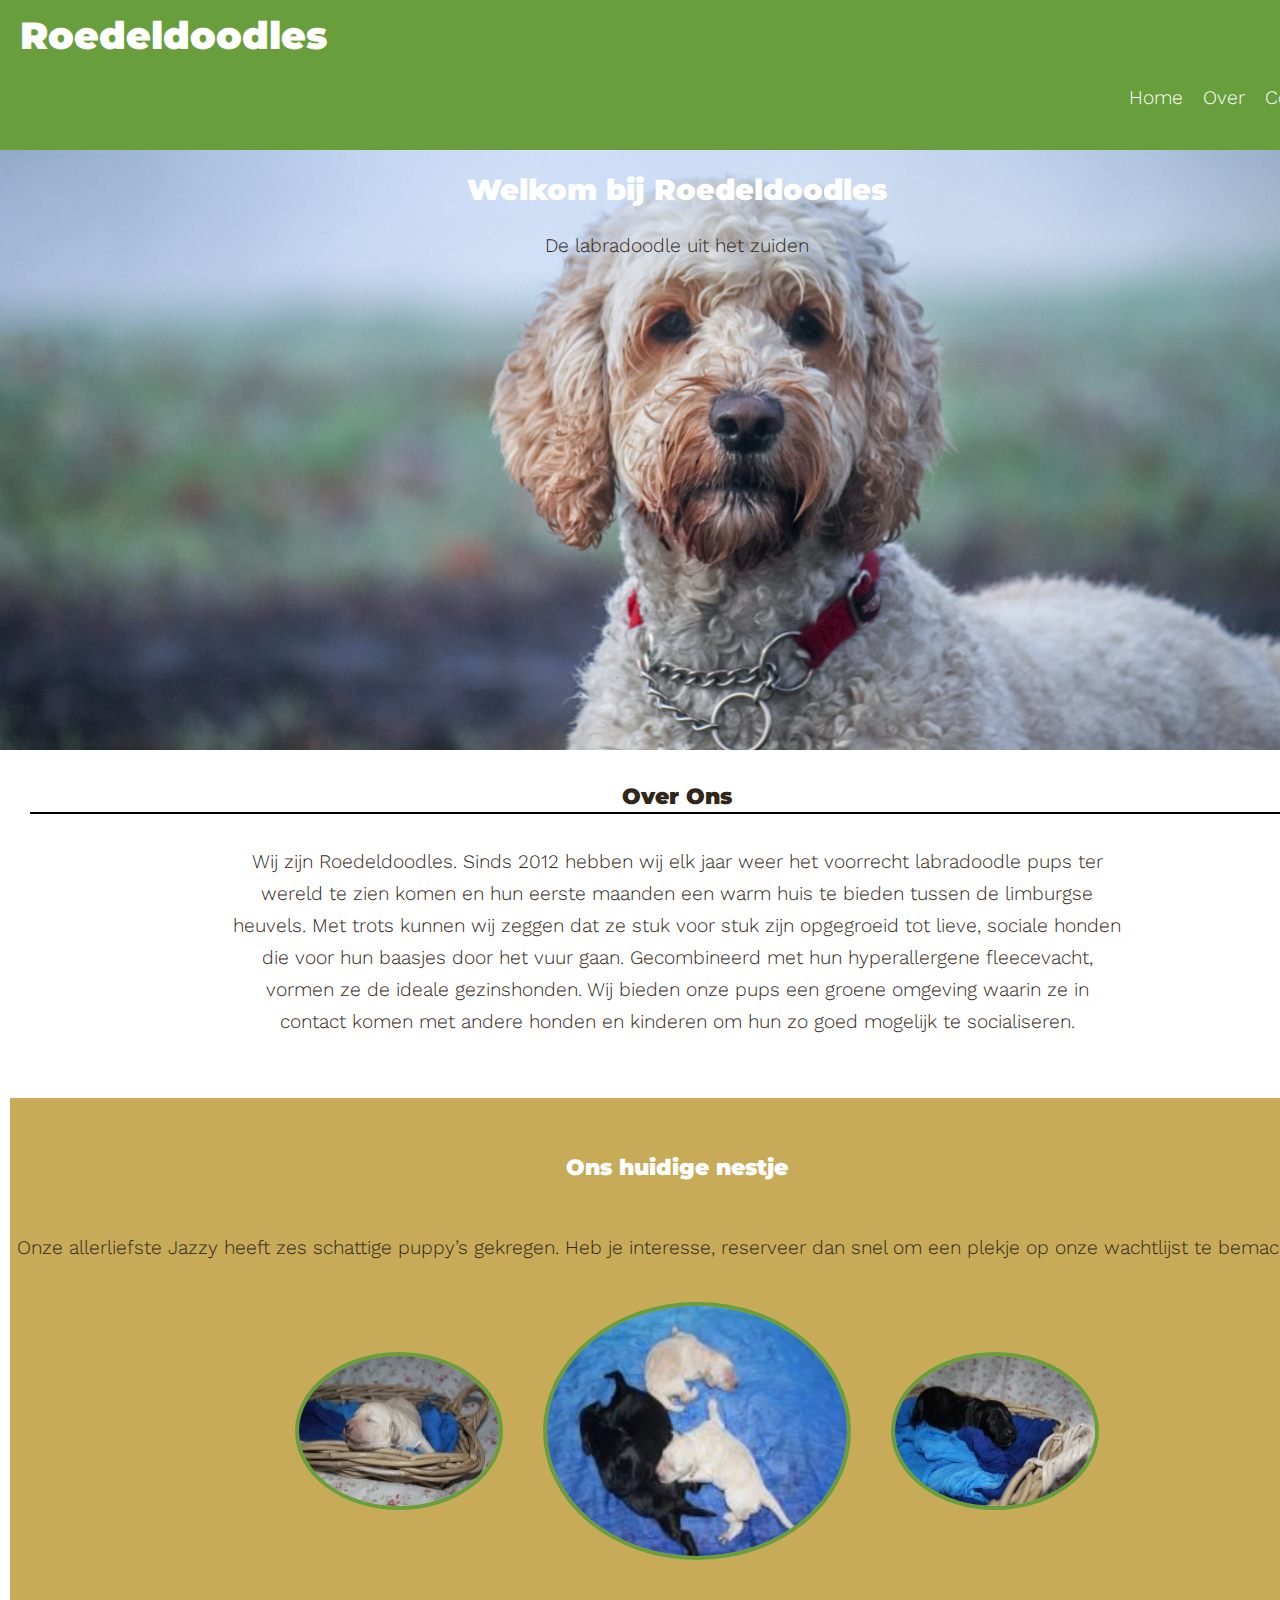
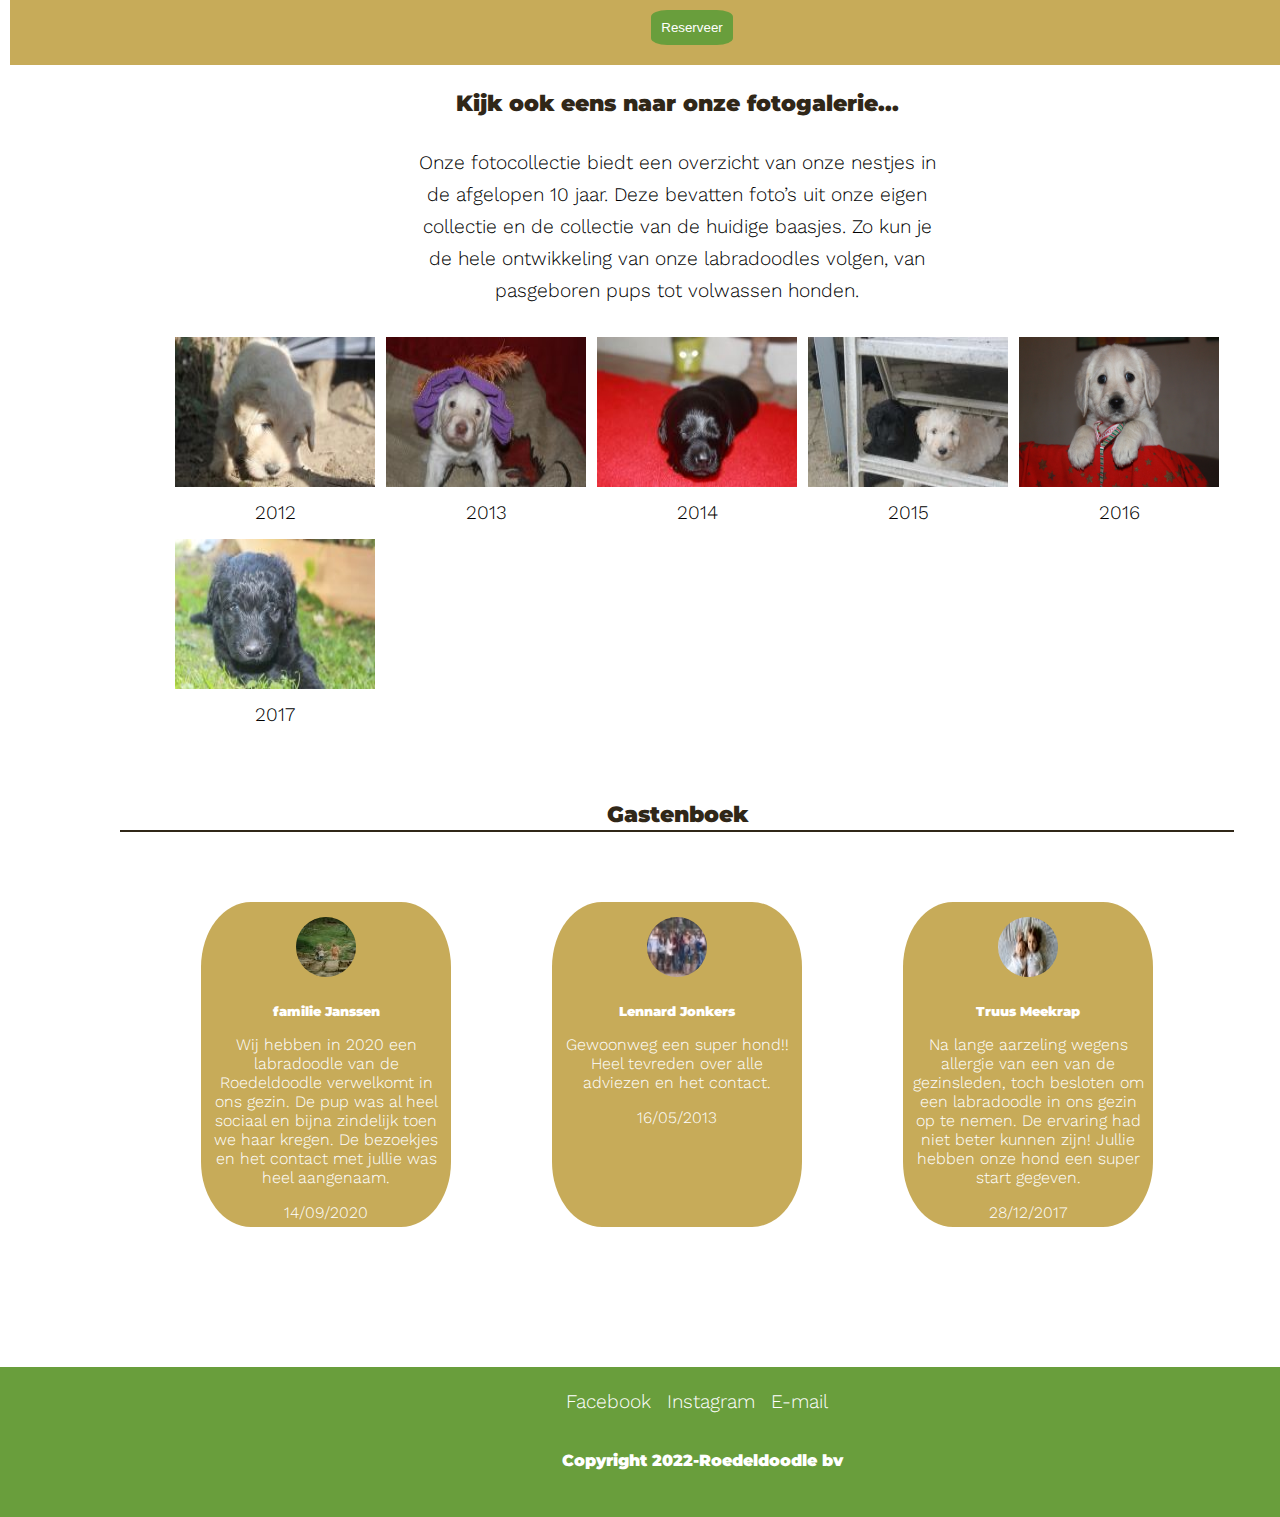
<file: Hackathon_Assignment/index.html>
<!DOCTYPE html>

<html>
  <head>
    <meta name="viewport" content="width=device-width, initial-scale=1.0" />
    <link href="style.css" rel="stylesheet" />
    <link
      href="https://fonts.googleapis.com/css?family=Montserrat:900|Work+Sans:300"
      rel="stylesheet"
    />
    <title>Oefenen</title>
  </head>

  <body>
    <div class="container">
      <header>
        <h1 class="logo">Roedeldoodles</h1>
        <nav>
          <ul class="menu">
            <li><a href="index.html">Home</a></li>
            <li><a href="About.html">Over</a></li>
            <li><a href="Contact.html">Contact</a></li>
          </ul>
        </nav>
      </header>

      <div class="banner">
        <h2>Welkom bij Roedeldoodles</h2>
        <p>De labradoodle uit het zuiden</p>
      </div>

      <main>
        <div class="container_about">
          <h3>Over Ons</h3>
          <p>
            Wij zijn Roedeldoodles. Sinds 2012 hebben wij elk jaar weer het
            voorrecht labradoodle pups ter wereld te zien komen en hun eerste
            maanden een warm huis te bieden tussen de limburgse heuvels. Met
            trots kunnen wij zeggen dat ze stuk voor stuk zijn opgegroeid tot
            lieve, sociale honden die voor hun baasjes door het vuur gaan.
            Gecombineerd met hun hyperallergene fleecevacht, vormen ze de ideale
            gezinshonden. Wij bieden onze pups een groene omgeving waarin ze in
            contact komen met andere honden en kinderen om hun zo goed mogelijk
            te socialiseren.
          </p>
        </div>

        <div class="container_reservations">
          <h3>Ons huidige nestje</h3>
          <p>
            Onze allerliefste Jazzy heeft zes schattige puppy’s gekregen. Heb je
            interesse, reserveer dan snel om een plekje op onze wachtlijst te
            bemachtigen.
          </p>
          <ul class="nestjes">
            <li>
              <a><img src="huidig2.JPG" width="200px" height="150px" /></a>
            </li>
            <li>
              <a
                ><img
                  class="picture_zoom"
                  src="nestje 2012.JPG"
                  width="200px"
                  height="150px"
              /></a>
            </li>
            <li>
              <a><img src="huidig3.JPG" width="200px" height="150px" /></a>
            </li>
          </ul>
          <a href="Contact.html"><button>Reserveer</button></a>
        </div>

        <div class="picture_gallery">
          <h3>Kijk ook eens naar onze fotogalerie...</h3>
          <p>
            Onze fotocollectie biedt een overzicht van onze nestjes in de
            afgelopen 10 jaar. Deze bevatten foto’s uit onze eigen collectie en
            de collectie van de huidige baasjes. Zo kun je de hele ontwikkeling
            van onze labradoodles volgen, van pasgeboren pups tot volwassen
            honden.
          </p>
          <nav>
            <ul class="container_pictures">
              <li>
                <a
                  ><img src="nestje 2011.JPG" width="200px" height="150px"
                /></a>
                <figcaption>2012</figcaption>
              </li>
              <li>
                <a
                  ><img src="nestje 2013.JPG" width="200px" height="150px"
                /></a>
                <figcaption>2013</figcaption>
              </li>
              <li>
                <a
                  ><img src="nestje 2014.JPG" width="200px" height="150px"
                /></a>
                <figcaption>2014</figcaption>
              </li>
              <li>
                <a><img src="IMG_8059.JPG" width="200px" height="150px" /></a>
                <figcaption>2015</figcaption>
              </li>
              <li>
                <a><img src="pup 2.JPG" width="200px" height="150px" /></a>
                <figcaption>2016</figcaption>
              </li>
              <li>
                <a><img src="nestje.jpg" width="200px" height="150px" /></a>
                <figcaption>2017</figcaption>
              </li>
            </ul>
          </nav>
        </div>

        <div class="guestbook">
          <h3>Gastenboek</h3>
          <div class="container_reviews">
            <div class="review">
              <img
                src="pexels-anastasia-shuraeva-7671258.jpg"
                width="60px"
                height="60px"
              />
              <h5>familie Janssen</h5>
              <p>
                Wij hebben in 2020 een labradoodle van de Roedeldoodle
                verwelkomt in ons gezin. De pup was al heel sociaal en bijna
                zindelijk toen we haar kregen. De bezoekjes en het contact met
                jullie was heel aangenaam.
              </p>
              <date> 14/09/2020</date>
            </div>

            <div class="review">
              <img src="profielfoto2.jpg" width="60px" height="60px" />
              <h5>Lennard Jonkers</h5>
              <p>
                Gewoonweg een super hond!! Heel tevreden over alle adviezen en
                het contact.
              </p>
              <date> 16/05/2013</date>
            </div>

            <div class="review">
              <img src="profielfoto3.jpg" width="60px" height="60px" />
              <h5>Truus Meekrap</h5>
              <p>
                Na lange aarzeling wegens allergie van een van de gezinsleden,
                toch besloten om een labradoodle in ons gezin op te nemen. De
                ervaring had niet beter kunnen zijn! Jullie hebben onze hond een
                super start gegeven.
              </p>
              <date> 28/12/2017</date>
            </div>
          </div>
        </div>
      </main>
      <footer>
        <nav>
          <ul class="social_media">
            <li><a>Facebook</a></li>
            <li><a>Instagram</a></li>
            <li><a>E-mail</a></li>
          </ul>
        </nav>
        <h5>Copyright 2022-Roedeldoodle bv</h5>
      </footer>
    </div>
  </body>
</html>
</file>
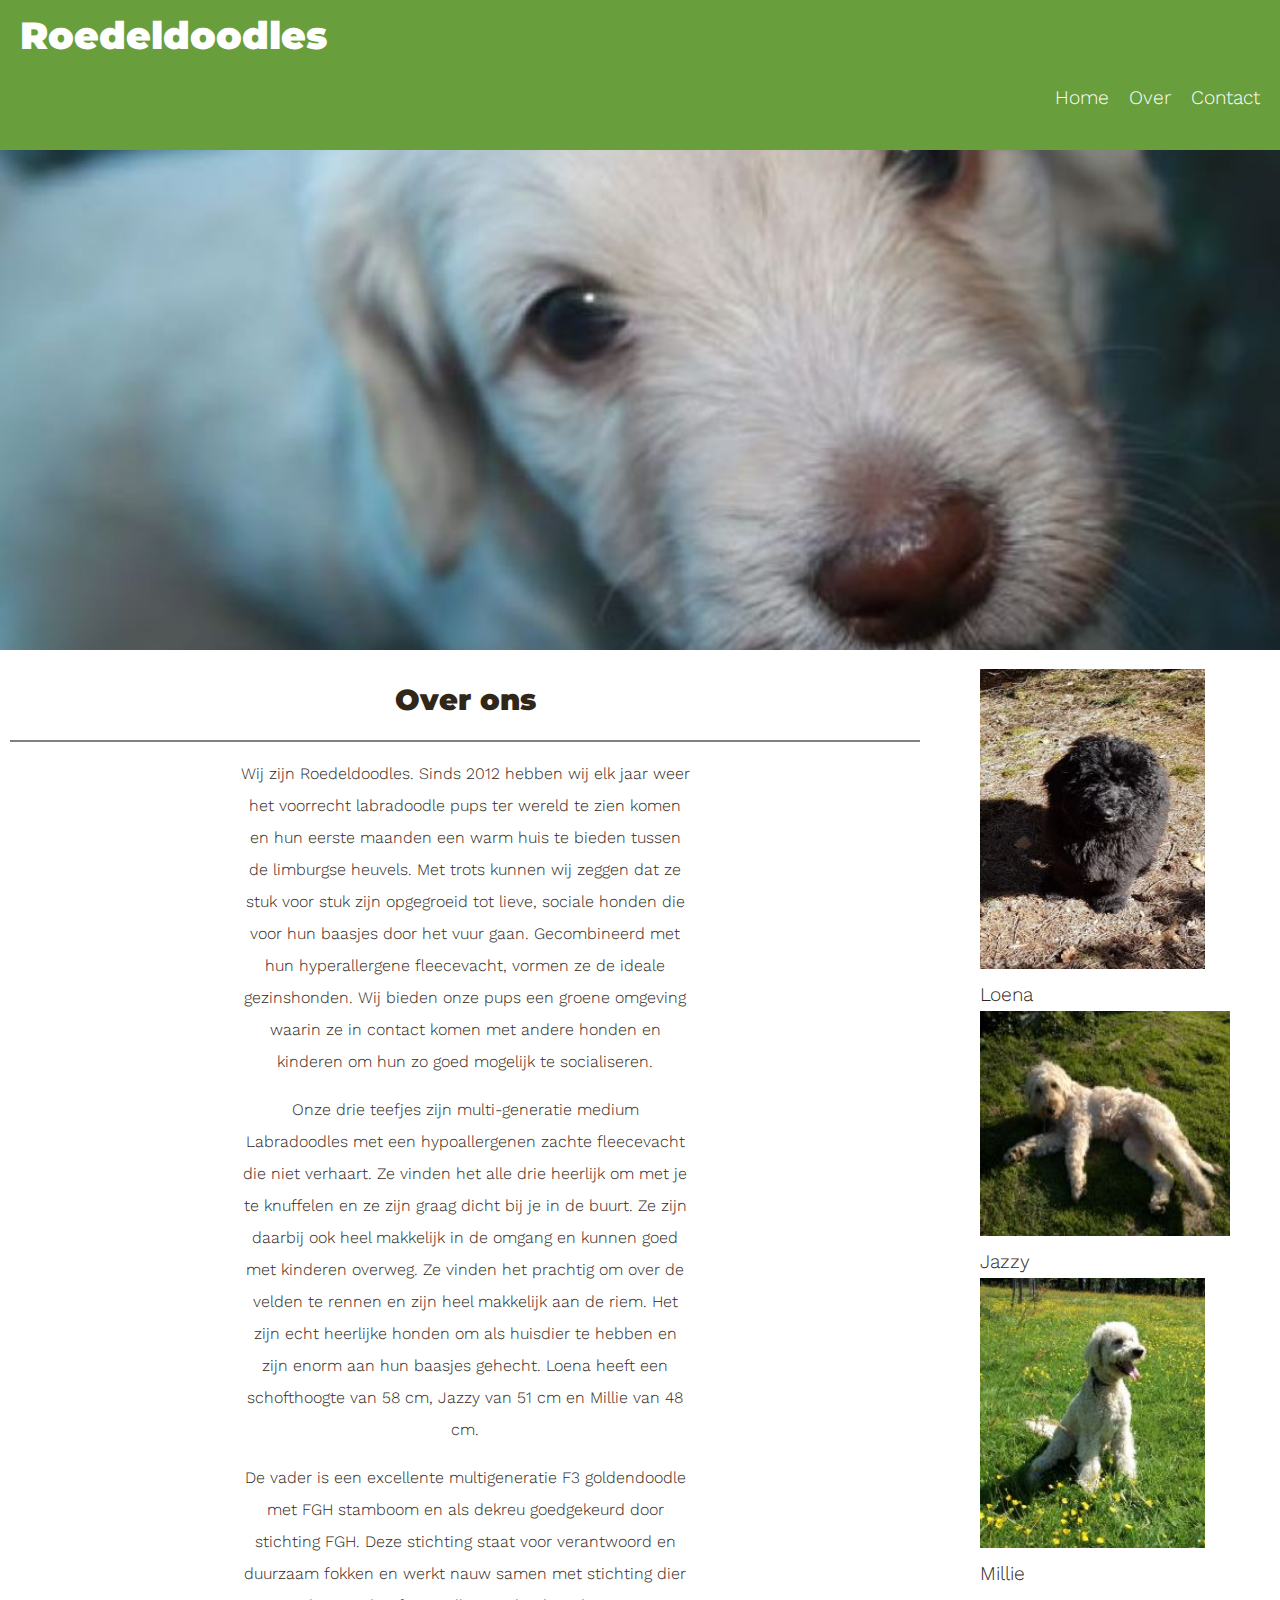
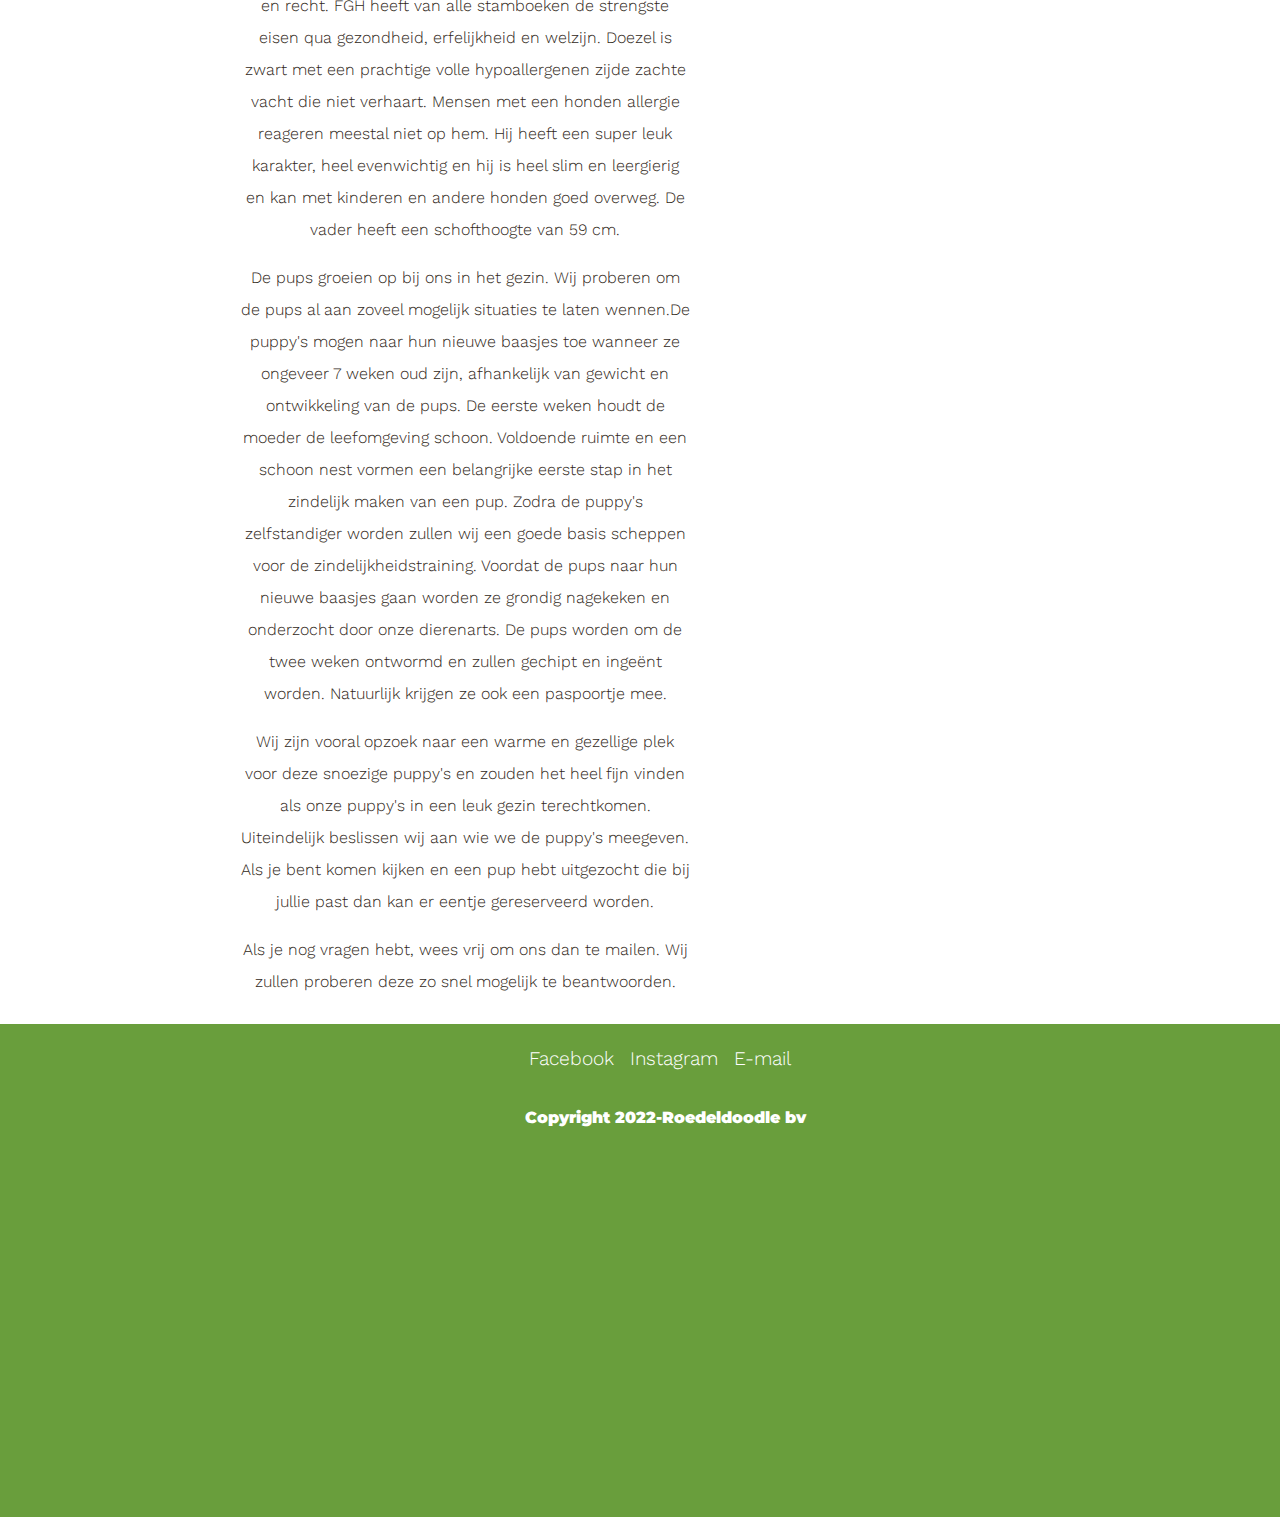
<file: Hackathon_Assignment/About.html>
<!DOCTYPE html>

<html>
  <head>
    <meta name="viewport" content="width=device-width, initial-scale=1.0" />
    <link href="About.css" rel="stylesheet" />
    <link
      href="https://fonts.googleapis.com/css?family=Montserrat:900|Work+Sans:300"
      rel="stylesheet"
    />
    <title>Oefenen</title>
  </head>

  <body>
    <div class="container">
      <header>
        <h1 class="logo">Roedeldoodles</h1>
        <nav>
          <ul class="menu">
            <li><a href="index.html">Home</a></li>
            <li><a href="About.html">Over</a></li>
            <li><a href="Contact.html">Contact</a></li>
          </ul>
        </nav>
      </header>

      <div class="banner"></div>

      <main>
        <div class="about_header">
          <h2>Over ons</h2>
        </div>

        <div>
          <p>
            Wij zijn Roedeldoodles. Sinds 2012 hebben wij elk jaar weer het
            voorrecht labradoodle pups ter wereld te zien komen en hun eerste
            maanden een warm huis te bieden tussen de limburgse heuvels. Met
            trots kunnen wij zeggen dat ze stuk voor stuk zijn opgegroeid tot
            lieve, sociale honden die voor hun baasjes door het vuur gaan.
            Gecombineerd met hun hyperallergene fleecevacht, vormen ze de ideale
            gezinshonden. Wij bieden onze pups een groene omgeving waarin ze in
            contact komen met andere honden en kinderen om hun zo goed mogelijk
            te socialiseren.
          </p>
          <p>
            Onze drie teefjes zijn multi-generatie medium Labradoodles met een
            hypoallergenen zachte fleecevacht die niet verhaart. Ze vinden het
            alle drie heerlijk om met je te knuffelen en ze zijn graag dicht bij
            je in de buurt. Ze zijn daarbij ook heel makkelijk in de omgang en
            kunnen goed met kinderen overweg. Ze vinden het prachtig om over de
            velden te rennen en zijn heel makkelijk aan de riem. Het zijn echt
            heerlijke honden om als huisdier te hebben en zijn enorm aan hun
            baasjes gehecht. Loena heeft een schofthoogte van 58 cm, Jazzy van
            51 cm en Millie van 48 cm.
          </p>
          <p>
            De vader is een excellente multigeneratie F3 goldendoodle met FGH
            stamboom en als dekreu goedgekeurd door stichting FGH. Deze
            stichting staat voor verantwoord en duurzaam fokken en werkt nauw
            samen met stichting dier en recht. FGH heeft van alle stamboeken de
            strengste eisen qua gezondheid, erfelijkheid en welzijn. Doezel is
            zwart met een prachtige volle hypoallergenen zijde zachte vacht die
            niet verhaart. Mensen met een honden allergie reageren meestal niet
            op hem. Hij heeft een super leuk karakter, heel evenwichtig en hij
            is heel slim en leergierig en kan met kinderen en andere honden goed
            overweg. De vader heeft een schofthoogte van 59 cm.
          </p>
          <p>
            De pups groeien op bij ons in het gezin. Wij proberen om de pups al
            aan zoveel mogelijk situaties te laten wennen.De puppy's mogen naar
            hun nieuwe baasjes toe wanneer ze ongeveer 7 weken oud zijn,
            afhankelijk van gewicht en ontwikkeling van de pups. De eerste weken
            houdt de moeder de leefomgeving schoon. Voldoende ruimte en een
            schoon nest vormen een belangrijke eerste stap in het zindelijk
            maken van een pup. Zodra de puppy's zelfstandiger worden zullen wij
            een goede basis scheppen voor de zindelijkheidstraining. Voordat de
            pups naar hun nieuwe baasjes gaan worden ze grondig nagekeken en
            onderzocht door onze dierenarts. De pups worden om de twee weken
            ontwormd en zullen gechipt en ingeënt worden. Natuurlijk krijgen ze
            ook een paspoortje mee.
          </p>
          <p>
            Wij zijn vooral opzoek naar een warme en gezellige plek voor deze
            snoezige puppy's en zouden het heel fijn vinden als onze puppy's in
            een leuk gezin terechtkomen. Uiteindelijk beslissen wij aan wie we
            de puppy's meegeven. Als je bent komen kijken en een pup hebt
            uitgezocht die bij jullie past dan kan er eentje gereserveerd
            worden.
          </p>
          <p>
            Als je nog vragen hebt, wees vrij om ons dan te mailen. Wij zullen
            proberen deze zo snel mogelijk te beantwoorden.
          </p>
        </div>
      </main>

      <nav class="dog_pictures">
        <ul class="container_dogs">
          <li>
            <a href=""
              ><img
                class="picture_loena"
                src="loena.jpg"
                width="65px"
                height="140px"
            /></a>
            <figcaption>Loena</figcaption>
          </li>
          <li>
            <a
              ><img
                class="picture_jazzy"
                src="jazzy .jpg"
                width="90px"
                height="65px"
            /></a>
            <figcaption>Jazzy</figcaption>
          </li>
          <li>
            <a
              ><img
                class="picture_millie"
                src="millie.jpg"
                width="65px"
                height="65px"
            /></a>
            <figcaption>Millie</figcaption>
          </li>
        </ul>
      </nav>
      <footer>
        <nav>
          <ul class="social_media">
            <li><a>Facebook</a></li>
            <li><a>Instagram</a></li>
            <li><a>E-mail</a></li>
          </ul>
        </nav>
        <h5>Copyright 2022-Roedeldoodle bv</h5>
      </footer>
    </div>
  </body>
</html>
</file>
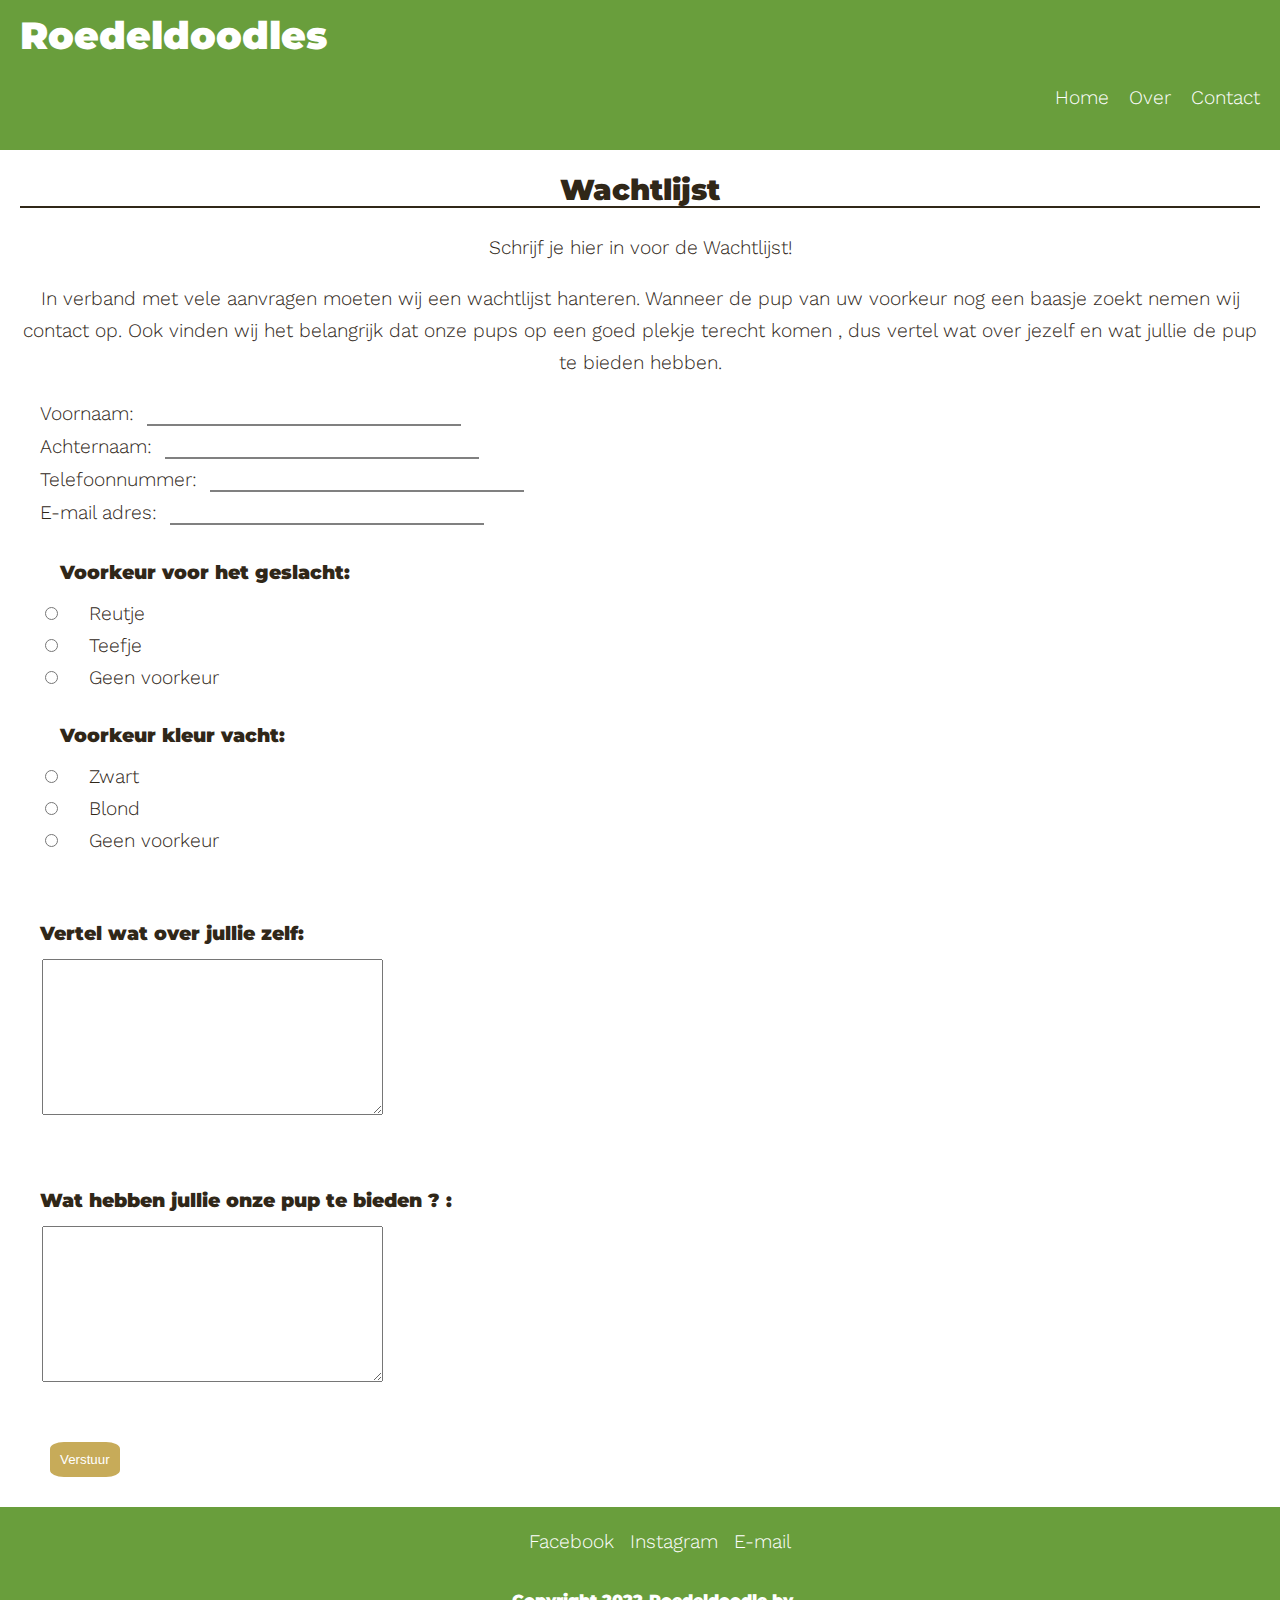
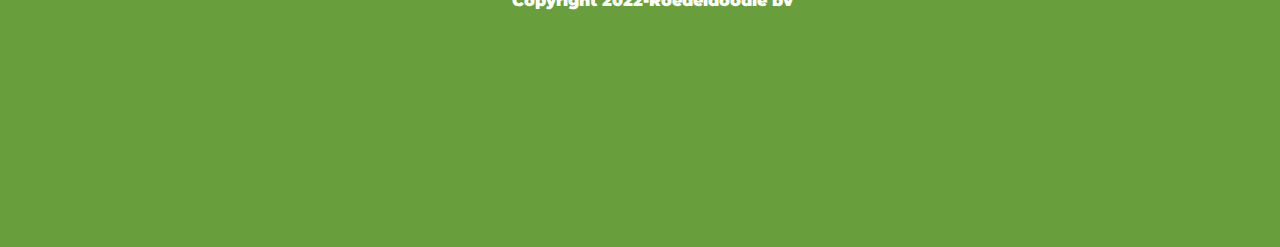
<file: Hackathon_Assignment/Contact.html>
<!DOCTYPE html>

<html>
  <head>
    <meta name="viewport" content="width=device-width, initial-scale=1.0" />
    <link href="Contact.css" rel="stylesheet" />
    <link
      href="https://fonts.googleapis.com/css?family=Montserrat:900|Work+Sans:300"
      rel="stylesheet"
    />
    <title>Oefenen</title>
  </head>

  <body>
    <div class="container">
      <header>
        <h1 class="logo">Roedeldoodles</h1>
        <nav>
          <ul class="menu">
            <li><a href="index.html">Home</a></li>
            <li><a href="About.html">Over</a></li>
            <li><a href="Contact.html">Contact</a></li>
          </ul>
        </nav>
      </header>

      <main>
        <div class="container_waintingform">
          <h2>Wachtlijst</h2>
          <p>Schrijf je hier in voor de Wachtlijst!</p>
          <p>
            In verband met vele aanvragen moeten wij een wachtlijst hanteren.
            Wanneer de pup van uw voorkeur nog een baasje zoekt nemen wij
            contact op. Ook vinden wij het belangrijk dat onze pups op een goed
            plekje terecht komen , dus vertel wat over jezelf en wat jullie de
            pup te bieden hebben.
          </p>
          <form>
            <div>
              <label>Voornaam:</label>
              <input type="name" name="naam" />
            </div>
            <div>
              <label>Achternaam:</label>
              <input type="name" name="achternaam" />
            </div>
            <div>
              <label>Telefoonnummer:</label>
              <input type="tel" name="Telefoonnummer" />
            </div>
            <div>
              <label>E-mail adres:</label>
              <input type="email" name="email" />
            </div>

            <div class="dog_sex">
              <h4>Voorkeur voor het geslacht:</h4>

              <div>
                <input type="radio" name="geslacht" />
                <label>Reutje</label>
              </div>

              <div>
                <input type="radio" name="geslacht" />
                <label>Teefje</label>
              </div>

              <div>
                <input type="radio" name="geslacht" />
                <label>Geen voorkeur</label>
              </div>
            </div>

            <div class="fur_color">
              <h4>Voorkeur kleur vacht:</h4>

              <div>
                <input type="radio" name="vacht" />
                <label>Zwart</label>
              </div>

              <div>
                <input type="radio" name="vacht" />
                <label>Blond</label>
              </div>

              <div>
                <input type="radio" name="vacht" />
                <label>Geen voorkeur</label>
              </div>
            </div>

            <div class="personal_info">
              <label><h4>Vertel wat over jullie zelf:</h4></label>
              <textarea rows="10" cols="40"></textarea>
            </div>

            <div class="motivatie">
              <label><h4>Wat hebben jullie onze pup te bieden ? :</h4></label>
              <textarea rows="10" cols="40"> </textarea>
            </div>
            <div>
              <button>Verstuur</button>
            </div>
          </form>
        </div>
      </main>
      <footer>
        <nav>
          <ul class="social_media">
            <li><a href="">Facebook</a></li>
            <li><a href="">Instagram</a></li>
            <li><a href="">E-mail</a></li>
          </ul>
        </nav>
        <h5>Copyright 2022-Roedeldoodle bv</h5>
      </footer>
    </div>
  </body>
</html>
</file>
<file: Hackathon_Assignment/style.css>
/*mobile version*/
body {
  margin: 0;
  font-family: "Work Sans", sans-serif;
  font-weight: 300;
  color: #302718;
}
h1,
h2,
h3,
h4,
h5,
h6 {
  font-family: "Montserrat", sans-serif;
  font-weight: 900;
  color: white;
}
.container {
  height: 100%;
  display: grid;
  grid-template-columns: 1fr;
  grid-template-rows: 150px 600px 5fr 150px;
  grid-template-areas:
    "header"
    "banner"
    "main"
    "footer";
}
/*header*/
header {
  background-color: #699e3c;
  grid-area: header;
}
a {
  color: white;
  text-decoration: none;
}
a:hover {
  color: #c7ab59;
}

.logo {
  text-align: center;
}
.menu {
  list-style: none;
  display: flex;
  flex-direction: row;
  justify-content: center;
  text-align: center;
  margin: 0;
}
.menu li {
  margin: 10px;
  text-align: center;
}
/*banner*/
.banner {
  grid-area: banner;
  background-image: url(banner.jpg);
  background-size: cover;
  background-position: center;
  text-align: center;
}

/*main*/
main {
  background-color: white;
  grid-area: main;
  margin: 0 10px;
}

/*About section*/
.container_about {
  text-align: center;
  margin: 30px 20px 50px;
}
.container_about h3 {
  border-bottom: 2px solid black;
  color: #302718;
}

/*Reservations current pups*/
.container_reservations {
  text-align: center;
  display: flex;
  flex-direction: column;
  align-items: center;
  background-color: #c7ab59;
  margin: 0;
}
.container_reservations h3 {
  padding: 30px;
  margin-bottom: 0;
}
.nestjes {
  display: flex;
  flex-direction: column;
  align-items: center;
  background-color: #c7ab59;
  list-style: none;
}
.nestjes img {
  border-radius: 50%;
  border: 4px solid #699e3c;
}

.container_reservations button {
  text-align: center;
  margin: 20px;
  margin-left: 50px;
  padding: 10px;
  background-color: #699e3c;
  border: none;
  border-radius: 20%;
  color: white;
}
/*Photogallery section past pups*/
.picture_gallery {
  text-align: center;
  padding-bottom: 20px;
  color: black;
}
.picture_gallery h3 {
  color: #302718;
}
.container_pictures {
  display: grid;
  grid-template-columns: 1fr;
  grid-template-rows: 1fr 1fr 1fr 1fr 1fr 1fr;
  column-gap: 1px;
}
.container_pictures li {
  list-style: none;
  margin: 5px;
}

/*Guestbook section with reviews*/
.guestbook {
  text-align: center;
  padding: 0 10px 40px;
  color: white;
}
.guestbook h3 {
  color: #302718;
  border-bottom: 2px solid #302718;
  margin-bottom: 40px;
}
.container_reviews img {
  border-radius: 50%;
  margin-top: 10px;
}
.container_reviews {
  display: grid;
  grid-template-columns: 1fr;
  grid-template-rows: 1fr 1fr 1fr;
  row-gap: 20px;
}
.review {
  background-color: #c7ab59;
  border-radius: 20%;
  padding: 5px;
}
.container_reviews h5 {
  margin-bottom: 0;
}

/*footer*/
footer {
  background-color: #699e3c;
  grid-area: footer;
  text-align: center;
}
.social_media {
  display: block;
  text-align: center;
  list-style: none;
}
.social_media li {
  display: inline;
  margin: 5px;
}
footer h5 {
  margin-left: 50px;
}

/*Tablet version**************************************************************/
@media (min-width: 768px) {
  body {
    font-size: 1.1rem;
    line-height: 1.5rem;
  }
  .logo {
    text-align: start;
    margin: 20px;
  }
  .menu {
    justify-content: flex-end;
  }
  /*About section*/
  .container_about {
    text-align: center;
  }
  .container_about p {
    padding: 5px 100px;
  }
  /*current pup reservations*/
  .container_reservations {
    margin: 0;
  }
  .nestjes {
    flex-direction: row;
    justify-content: center;
    column-gap: 40px;
  }
  /*picture gallery*/
  .container_pictures {
    grid-template-columns: repeat(3, 1fr);
    grid-template-rows: 1fr;
    justify-content: center;
    margin: 20px;
  }
  .picture_gallery {
    margin: 0 100px;
  }
  .picture_gallery p {
    padding: 2px 100px;
  }
  /*guestbook*/
  .container_reviews {
    display: grid;
    justify-content: center;
    grid-template-columns: 700px;
  }
}

/*desktop**************************************************************************/
@media (min-width: 1024px) {
  body {
    margin: 0 auto;
    font-size: 1.2rem;
    line-height: 2rem;
  }
  /*header*/
  .logo {
    text-align: start;
    margin: 20px;
  }
  .menu {
    justify-content: flex-end;
    margin:0 10px;
  }
  /*banner*/
  .banner {
    background-position: top;
  }
  /*About section*/
  .container_about {
    text-align: center;
  }
  .container_about p {
    padding: 10px 200px;
  }
  /*current pup reservations*/
  .container_reservations {
    margin: 0;
  }
  .nestjes {
    flex-direction: row;
    justify-content: center;
    column-gap: 40px;
  }
  .picture_zoom {
    width: 300px;
    height: 250px;
  }
  /*picture gallery*/
  .container_pictures {
    grid-template-columns: repeat(5, 1fr);
    grid-template-rows: 1fr;
    justify-content: center;
    margin: 20px;
  }
  .picture_gallery {
    margin: 0 100px;
  }
  .picture_gallery p {
    padding: 5px 300px;
  }
  /*guestbook section*/
  .container_reviews {
    grid-template-columns: 250px 250px 250px;
    grid-template-rows: 3fr;
    justify-content: space-evenly;
    column-gap: 20px;
    line-height: normal;
    font-size: medium;
  }
  .guestbook {
    margin: 0 100px 100px;
  }
  .guestbook h3 {
    margin-bottom: 70px;
  }
}
</file>
<file: Hackathon_Assignment/About.css>
/*mobile version*/
body {
  margin: 0;
  font-family: "Work Sans", sans-serif;
  font-weight: 300;
  color: #302718;
}
h1,
h2,
h3,
h4,
h5,
h6 {
  font-family: "Montserrat", sans-serif;
  font-weight: 900;
  color: white;
}
a {
  color: white;
  text-decoration: none;
}
a:hover {
  color: #c7ab59;
}
.container {
  display: grid;
  grid-template-columns: 1fr;
  grid-template-rows: 150px 200px 5fr 1fr 1fr;
  grid-template-areas:
    "header"
    "banner"
    "main"
    "pictures"
    "footer";
}
/*header*/
header {
  grid-area: header;
  background-color: #699e3c;
}
.logo {
  text-align: center;
}
.menu {
  list-style: none;
  display: flex;
  flex-direction: row;
  justify-content: center;
  text-align: center;
  margin: 0;
}
.menu li {
  margin: 10px;
  text-align: center;
}

/*banner*/
.banner {
  grid-area: banner;
  background-image: url(banner2.JPG);
  background-size: cover;
  background-position: center;
}
/*main*/
main {
  grid-area: main;
  background-color: white;
  text-align: center;
  margin: 10px;
}
main p {
  margin-left: 30px;
  margin-right: 30px;
}
main h2 {
  color: #302718;
}

/*about section*/
.about_header {
  text-align: center;
  border-bottom: 2px solid grey;
  padding-bottom: 0;
}
.about_header img {
  border-radius: 50%;
}

/*Pictures of mothers*/
.dog_pictures {
  grid-area: pictures;
  background-color: white;
}
.container_dogs {
  display: flex;
  flex-direction: row;
  justify-content: center;
  margin-right: 40px;
}
.container_dogs li {
  list-style: none;
  margin-left: 10px;
}

/*footer*/
footer {
  background-color: #699e3c;
  grid-area: footer;
  text-align: center;
}
.social_media {
  display: block;
  text-align: center;
  list-style: none;
}
.social_media li {
  display: inline;
  margin: 5px;
}
footer h5 {
  margin-left: 50px;
}

/*tablet version*****************************************************/
@media (min-width: 768px) {
  .container {
    grid-template-rows: 150px 200px 3fr 1fr 1fr;
  }
  body {
    font-size: 1.1rem;
    line-height: 1.5rem;
  }
  /*header*/
  .logo {
    text-align: start;
    margin: 20px;
  }
  .menu {
    justify-content: flex-end;
  }
  /*main*/
  main p {
    padding: 0 20px;
    font-size: medium;
    line-height: 2rem;
  }
  /*pictures*/
  .picture_loena {
    width: 225px;
    height: 300px;
  }
  .picture_jazzy {
    width: 250px;
    height: 225px;
  }
  .picture_millie {
    width: 225px;
    height: 270px;
  }
}

/*desktop***********************************************************************/
@media (min-width: 1024px) {
  body {
    font-size: 1.2rem;
    line-height: 2rem;
  }
  .container {
    display: grid;
    grid-template-columns: 4fr 1fr;
    grid-template-rows: 150px 500px 4fr 1fr;
    grid-template-areas:
      "header header"
      "banner banner"
      "main pictures"
      "footer footer";
  }
  /*header*/
  .body {
    margin: 0 auto;
    font-size: 1.2rem;
    line-height: 2rem;
  }
  .logo {
    text-align: start;
    margin: 20px;
  }
  .menu {
    justify-content: flex-end;
    margin:0 10px;
  }
  .banner {
    background-size: cover;
    background-position: left;
  }
  /*main*/
  main p {
    padding: 0 200px;
    font-size: medium;
    line-height: 2rem;
  }
  /*pictures mother dogs*/
  .dog_pictures {
    grid-area: pictures;
  }
  .container_dogs {
    flex-direction: column;
    align-items: space-around;
    margin-right: 50px;
  }
  .picture_loena {
    width: 225px;
    height: 300px;
  }
  .picture_jazzy {
    width: 250px;
    height: 225px;
  }
  .picture_millie {
    width: 225px;
    height: 270px;
  }
}
</file>
<file: Hackathon_Assignment/Contact.css>
/* Contact pagina*/
body {
  margin: 0;
  font-family: "Work Sans", sans-serif;
  font-weight: 300;
  color: #302718;
}
h1,
h2,
h3,
h4,
h5,
h6 {
  font-family: "Montserrat", sans-serif;
  font-weight: 900;
  color: white;
}
a {
  color: white;
  text-decoration: none;
}
a:hover {
  color: #c7ab59;
}
.container {
  display: grid;
  grid-template-columns: 1fr;
  grid-template-rows: 150px 4fr 1fr;
  grid-template-areas:
    "header"
    "Waitingform"
    "footer";
}
/*header*/
header {
  grid-area: header;
  background-color: #699e3c;
}
.logo {
  text-align: center;
}
.menu {
  list-style: none;
  display: flex;
  flex-direction: row;
  justify-content: center;
  text-align: center;
  margin: 0;
}
.menu li {
  margin: 10px;
  text-align: center;
}
/*main*/
main {
  margin: 0 20px;
}
main h2 {
  color: #302718;
  text-align: center;
  border-bottom: 2px solid #302718;
}
/*waiting list*/
.container_waitingform {
  grid-area: Waitingform;
  background-color: white;
  color: #302718;
  padding: 20px;
}
.container_waitingform h2,
p {
  text-align: center;
  color: #302718;
}
.container_waitingform h2 {
  border-bottom: 2px solid grey;
  color: #302718;
}
form {
  text-align: start;
}
form label {
  margin: 2px;
  margin-left: 20px;
  margin-right: 2px;
}
input {
  margin: 5px;
}
input[type="text"],
[type="name"],
[type="tel"],
[type="email"] {
  width: 100%;
  border: none;
  border-bottom: 2px solid grey;
  background-color: white;
}
.dog_sex {
  text-align: start;
  margin-left: 20px;
}
.dog_sex h4 {
  margin-left: 20px;
  margin-bottom: 10px;
  color: #302718;
}
.fur_color {
  text-align: start;
  margin-left: 20px;
}
.fur_color h4 {
  margin-left: 20px;
  margin-bottom: 10px;
  color: #302718;
}

.personal_info {
  text-align: start;
  margin: 20px;
  margin-top: 2px;
  margin-bottom: 2px;
}
.personal_info h4 {
  margin-bottom: 10px;
  color: #302718;
}
.motivatie {
  text-align: start;
  margin: 20px;
  margin-top: 2px;
}
.motivatie h4 {
  margin-bottom: 10px;
  color: #302718;
}
button {
  margin: 30px;
  padding: 10px;
  background-color: #c7ab59;
  color: white;
  border: #c7ab59;
  border-radius: 20%;
}

/*footer*/
footer {
  background-color: #699e3c;
  grid-area: footer;
  text-align: center;
}
.social_media {
  display: block;
  text-align: center;
  list-style: none;
}
.social_media li {
  display: inline;
  margin: 5px;
}
footer h5 {
  margin-left: 25px;
}

/*tablet version*********************************************/
@media (min-width: 768px) {
  body {
    font-size: 1.1rem;
    line-height: 1.5rem;
  }
  .logo {
    text-align: start;
    margin: 20px;
  }
  .menu {
    justify-content: flex-end;
  }
  input[type="text"],
  [type="name"],
  [type="tel"],
  [type="email"] {
    width: 25%;
  }
}

/*desktop version*************************************************/
@media (min-width: 1024px) {
  body {
    font-size: 1.2rem;
    line-height: 2rem;
  }
  input[type="text"],
  [type="name"],
  [type="tel"],
  [type="email"] {
    width: 25%;
  }
  .logo {
    text-align: start;
    margin: 20px;
  }
  .menu {
    justify-content: flex-end;
    margin: 0 10px;
  }
}
</file>
